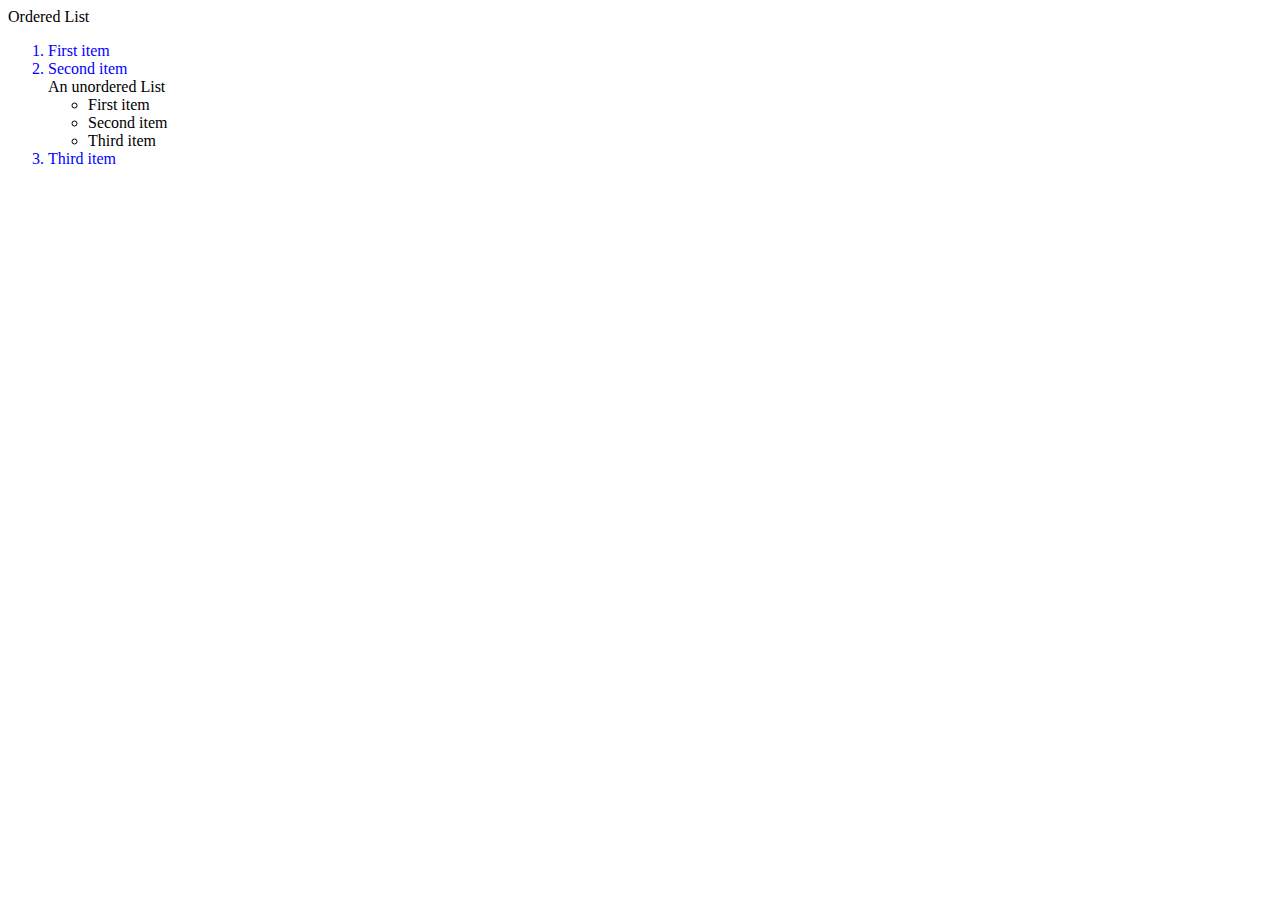
<file: descendent.html>
<!DOCTYPE html>
<html lang="en">
<head>
    <meta charset="UTF-8">
    <meta name="viewport" content="width=device-width, initial-scale=1.0">
    <title>Descendant</title>
    <style>
    ol > li {
            color: blue;
        }
    </style>
</head>
<body>
    Ordered List
    <ol>
        <li>First item</li>
        <li>Second item</li>
        An unordered List
        <ul>
            <li>First item</li>
            <li>Second item</li>
            <li>Third item</li>
        </ul>
        <li>Third item</li>
    </ol>
</body>
</html>
</file>
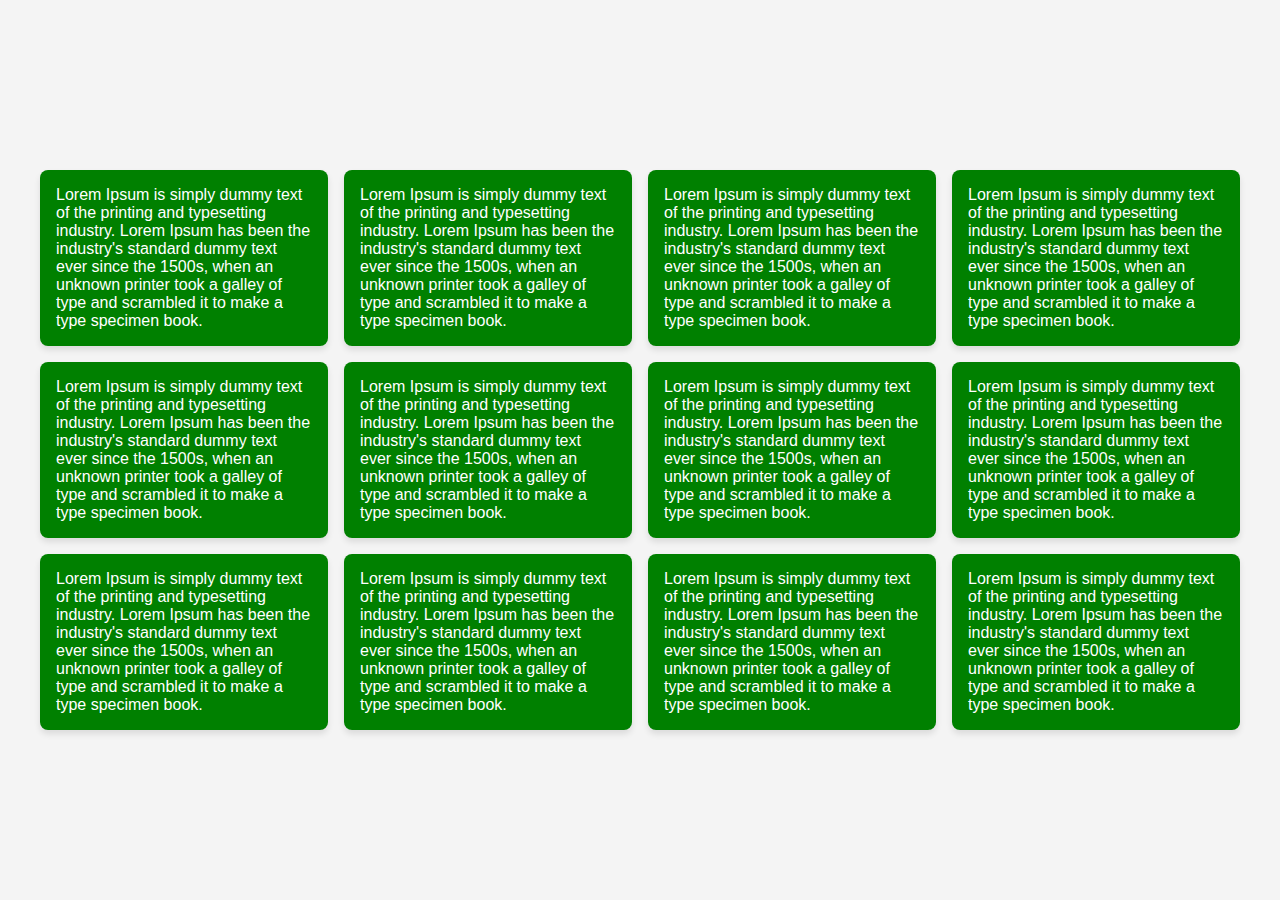
<file: flexbox.html>
<!DOCTYPE html>
<html lang="en">
<head>
    <meta charset="UTF-8">
    <meta name="viewport" content="width=device-width, initial-scale=1.0">
    <title>Flexbox Example</title>
    <style>
        body {
            font-family: Arial, sans-serif;
            margin: 0;
            padding: 0;
            display: flex;
            justify-content: center;
            align-items: center;
            min-height: 100vh;
            background-color: #f4f4f4;
        }

        .container {
            display: flex;
            flex-wrap: wrap;
            gap: 16px;
            justify-content: center;
        }

        .card {
            background-color: green;
            color: white;
            padding: 16px;
            border-radius: 8px;
            box-shadow: 0 4px 6px rgba(0, 0, 0, 0.1);
            flex: 1 1 calc(25% - 32px);
            max-width: calc(25% - 32px);
            box-sizing: border-box;
        }

        @media (max-width: 768px) {
            .card {
                flex: 1 1 calc(50% - 32px);
                max-width: calc(50% - 32px);
            }
        }

        @media (max-width: 480px) {
            .card {
                flex: 1 1 100%; 
                max-width: 100%;
            }
        }
    </style>
</head>
<body>
    <div class="container">
        <div class="card">Lorem Ipsum is simply dummy text of the printing and typesetting industry. Lorem Ipsum has been the industry's standard dummy text ever since the 1500s, when an unknown printer took a galley of type and scrambled it to make a type specimen book.</div>
        <div class="card">Lorem Ipsum is simply dummy text of the printing and typesetting industry. Lorem Ipsum has been the industry's standard dummy text ever since the 1500s, when an unknown printer took a galley of type and scrambled it to make a type specimen book.</div>
        <div class="card">Lorem Ipsum is simply dummy text of the printing and typesetting industry. Lorem Ipsum has been the industry's standard dummy text ever since the 1500s, when an unknown printer took a galley of type and scrambled it to make a type specimen book.</div>
        <div class="card">Lorem Ipsum is simply dummy text of the printing and typesetting industry. Lorem Ipsum has been the industry's standard dummy text ever since the 1500s, when an unknown printer took a galley of type and scrambled it to make a type specimen book.</div>
        <div class="card">Lorem Ipsum is simply dummy text of the printing and typesetting industry. Lorem Ipsum has been the industry's standard dummy text ever since the 1500s, when an unknown printer took a galley of type and scrambled it to make a type specimen book.</div>
        <div class="card">Lorem Ipsum is simply dummy text of the printing and typesetting industry. Lorem Ipsum has been the industry's standard dummy text ever since the 1500s, when an unknown printer took a galley of type and scrambled it to make a type specimen book.</div>
        <div class="card">Lorem Ipsum is simply dummy text of the printing and typesetting industry. Lorem Ipsum has been the industry's standard dummy text ever since the 1500s, when an unknown printer took a galley of type and scrambled it to make a type specimen book.</div>
        <div class="card">Lorem Ipsum is simply dummy text of the printing and typesetting industry. Lorem Ipsum has been the industry's standard dummy text ever since the 1500s, when an unknown printer took a galley of type and scrambled it to make a type specimen book.</div>
        <div class="card">Lorem Ipsum is simply dummy text of the printing and typesetting industry. Lorem Ipsum has been the industry's standard dummy text ever since the 1500s, when an unknown printer took a galley of type and scrambled it to make a type specimen book.</div>
        <div class="card">Lorem Ipsum is simply dummy text of the printing and typesetting industry. Lorem Ipsum has been the industry's standard dummy text ever since the 1500s, when an unknown printer took a galley of type and scrambled it to make a type specimen book.</div>
        <div class="card">Lorem Ipsum is simply dummy text of the printing and typesetting industry. Lorem Ipsum has been the industry's standard dummy text ever since the 1500s, when an unknown printer took a galley of type and scrambled it to make a type specimen book.</div>
        <div class="card">Lorem Ipsum is simply dummy text of the printing and typesetting industry. Lorem Ipsum has been the industry's standard dummy text ever since the 1500s, when an unknown printer took a galley of type and scrambled it to make a type specimen book.</div>
    </div>
</body>
</html>
</file>
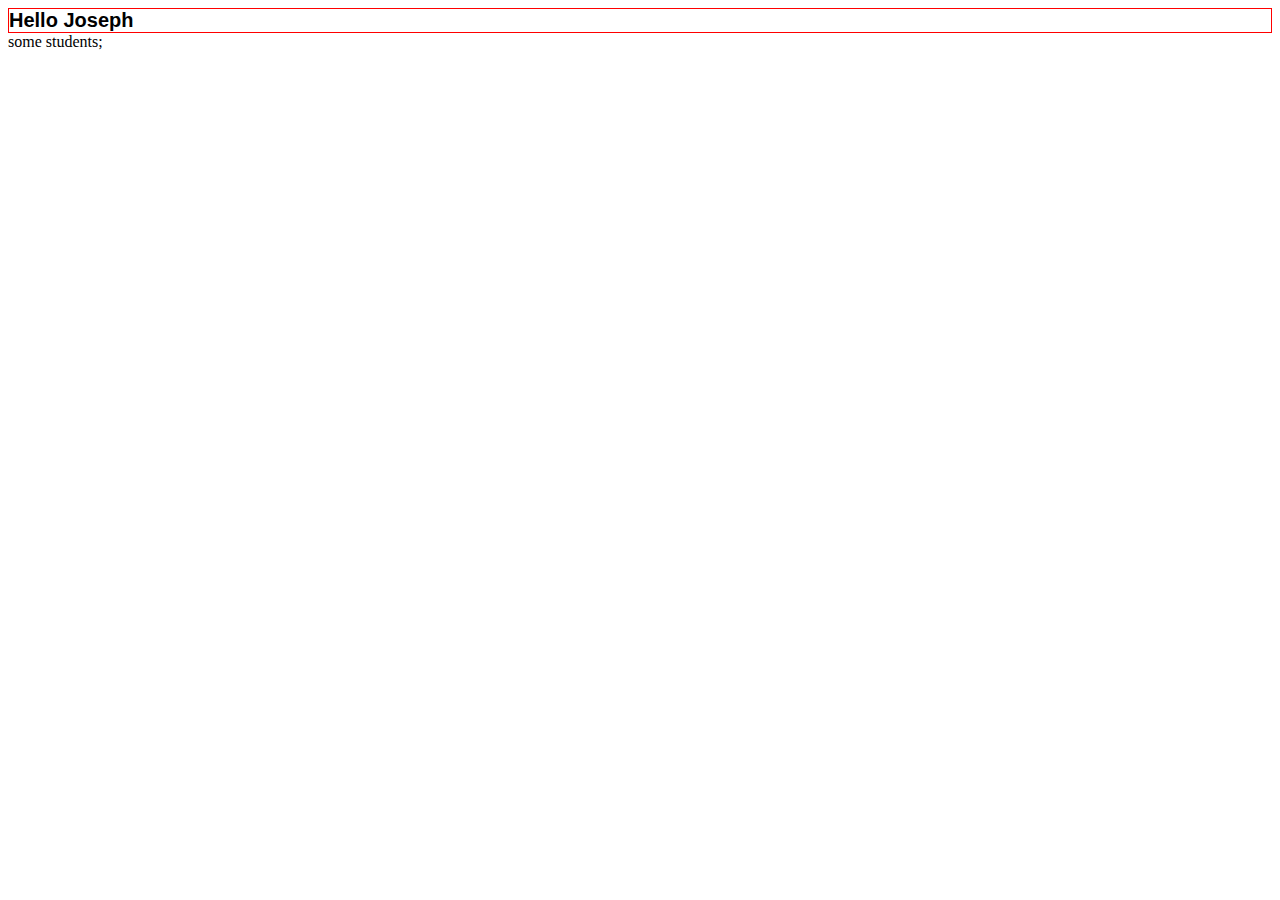
<file: font.html>
<!DOCTYPE html>
<html lang="en">
<head>
    <meta charset="UTF-8">
    <meta name="viewport" content="width=device-width, initial-scale=1.0">
    <title>Font Styling Example</title>
    <style>
        div {
            font-family: 'Franklin Gothic Medium', 'Arial Narrow', Arial, sans-serif;
            font-size: 20px;
            font-weight: bold;
            border: 1px solid red;
        }
    </style>
</head>
<body>
  <div>Hello Joseph</div>
  some students;
</body>
</html>
</file>
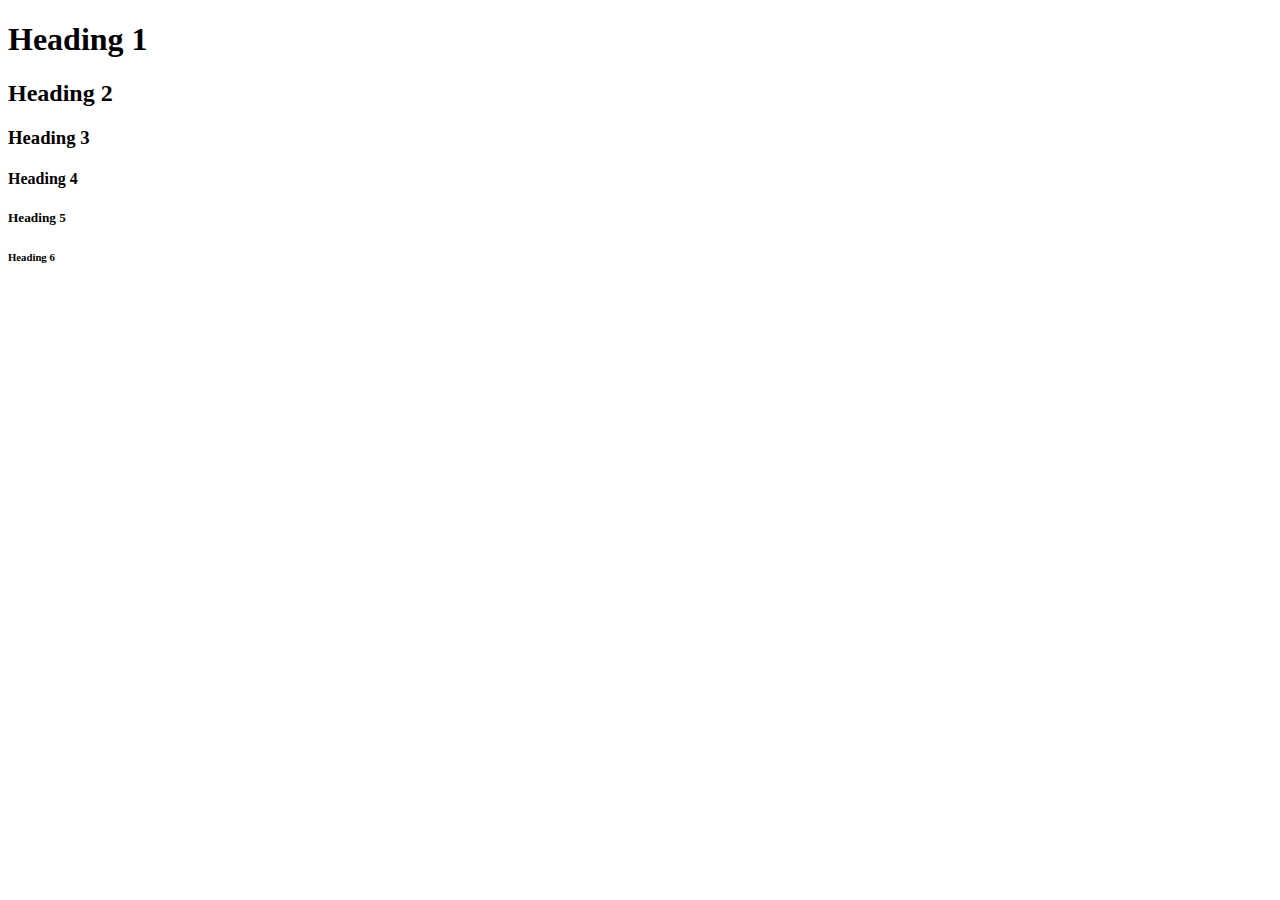
<file: heading.html>
<!DOCTYPE html>
<html lang="en"  >
    <head>
        <title>my head</title>
    </head>   
    <body>
        <h1>Heading 1</h1>
        <h2>Heading 2</h2>
        <h3>Heading 3</h3>
        <h4>Heading 4</h4>
        <h5>Heading 5</h5>
        <h6>Heading 6</h6>
    </body>   
</html>
</file>
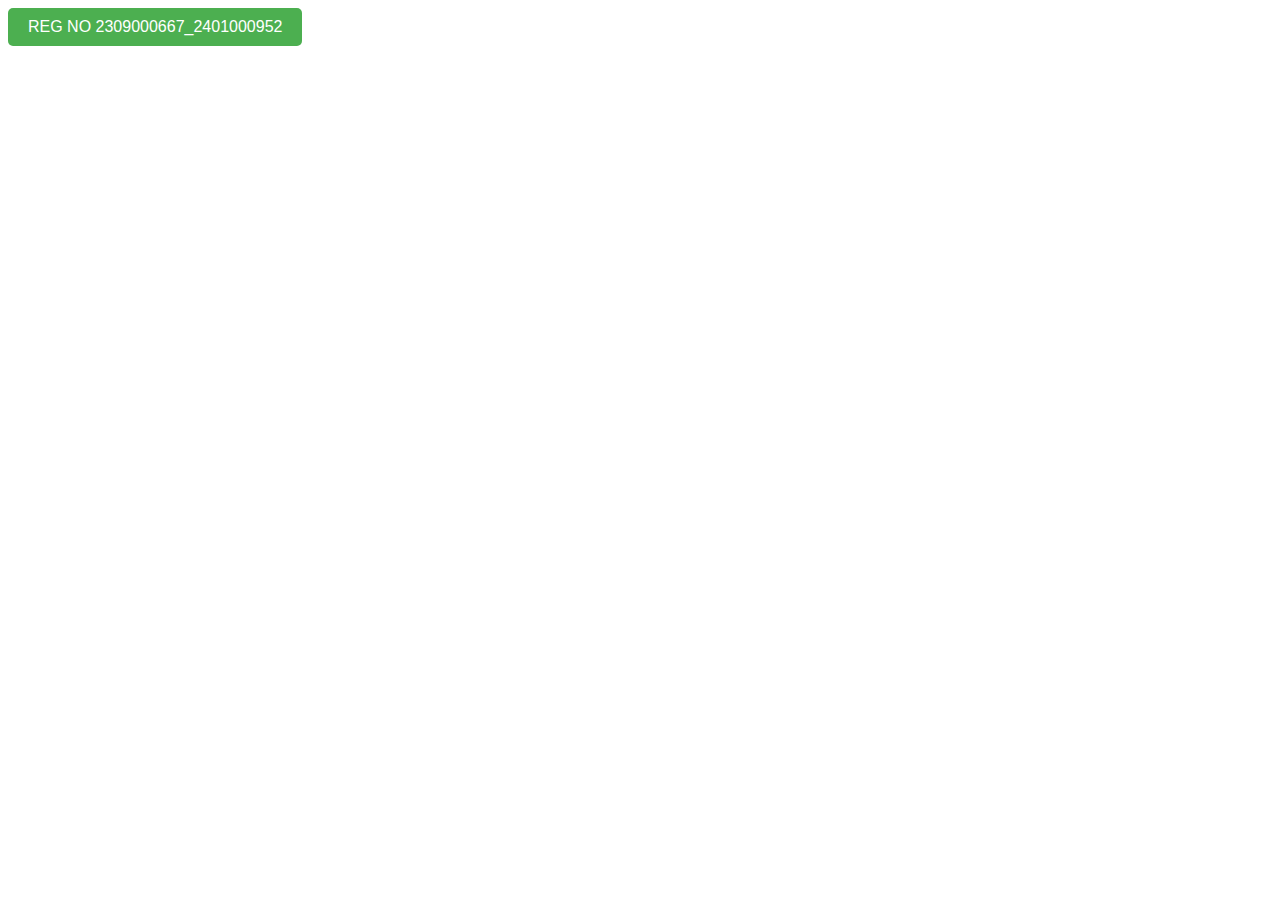
<file: hover.html>
<!DOCTYPE html>
<html lang="en">
<head>
    <meta charset="UTF-8">
    <meta name="viewport" content="width=device-width, initial-scale=1.0">
    <title>Hover</title>
    <style>
        button {
            background-color: #4CAF50;
            color: white;
            border: none;
            padding: 10px 20px;
            font-size: 16px;
            cursor: pointer;
            border-radius: 5px;
        }

        button:hover {
            background-color: red;
        }
    </style>
</head>
<body>
    <button>REG NO 2309000667_2401000952</button>
</body>
</html>
</file>
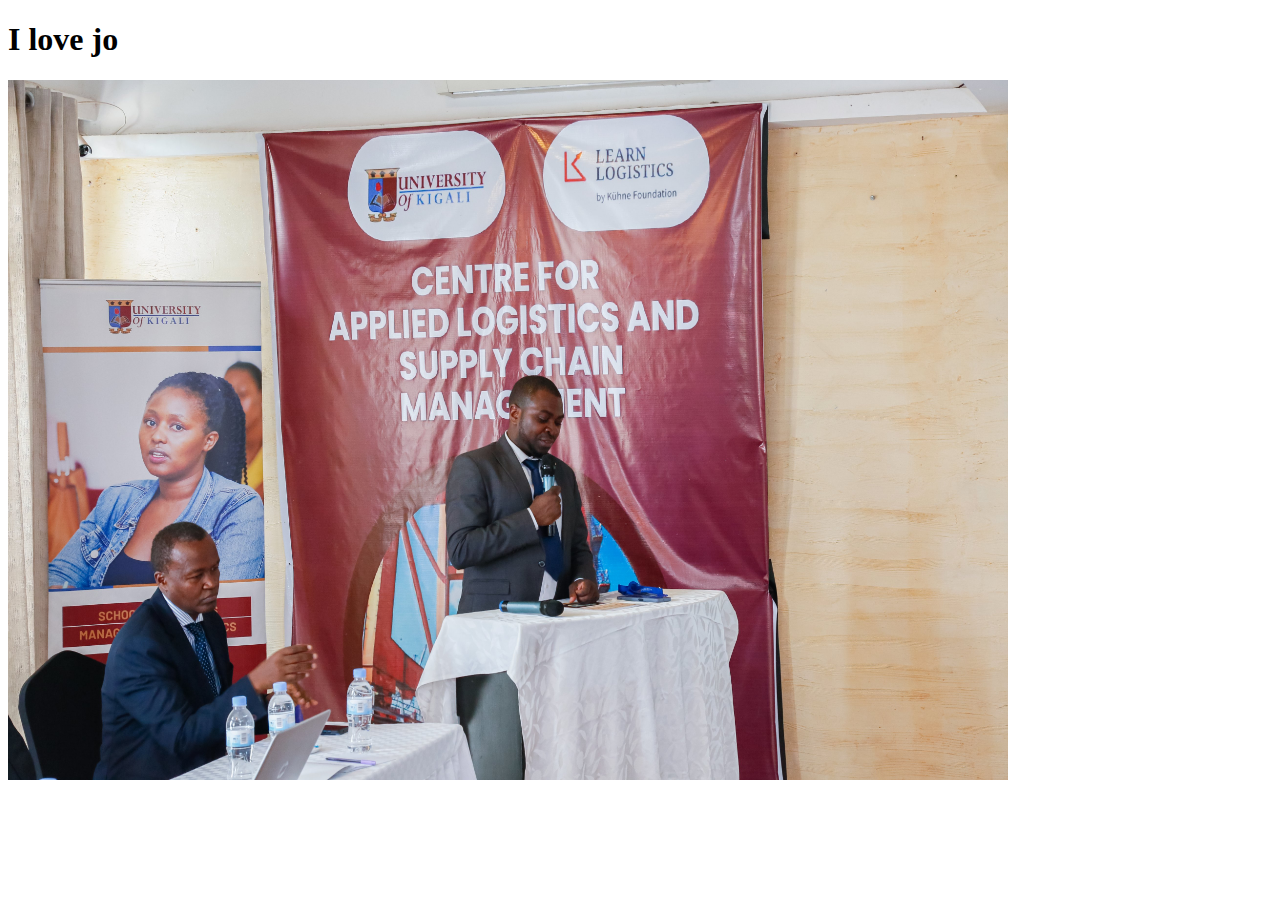
<file: image.html>
<!DOCTYPE html>
<html lang="en">
<head>
    <meta charset="UTF-8">
    <meta name="viewport" content="width=device-width, initial-scale=1.0">
    <title>Image Example</title>
</head>
<body>
    <h1>I love jo</h1>
    <img src="./GnswmNzWoAAZNsu.jpg" height="700px" width="1000px" alt="Example Image">
</body>
</html>
</file>
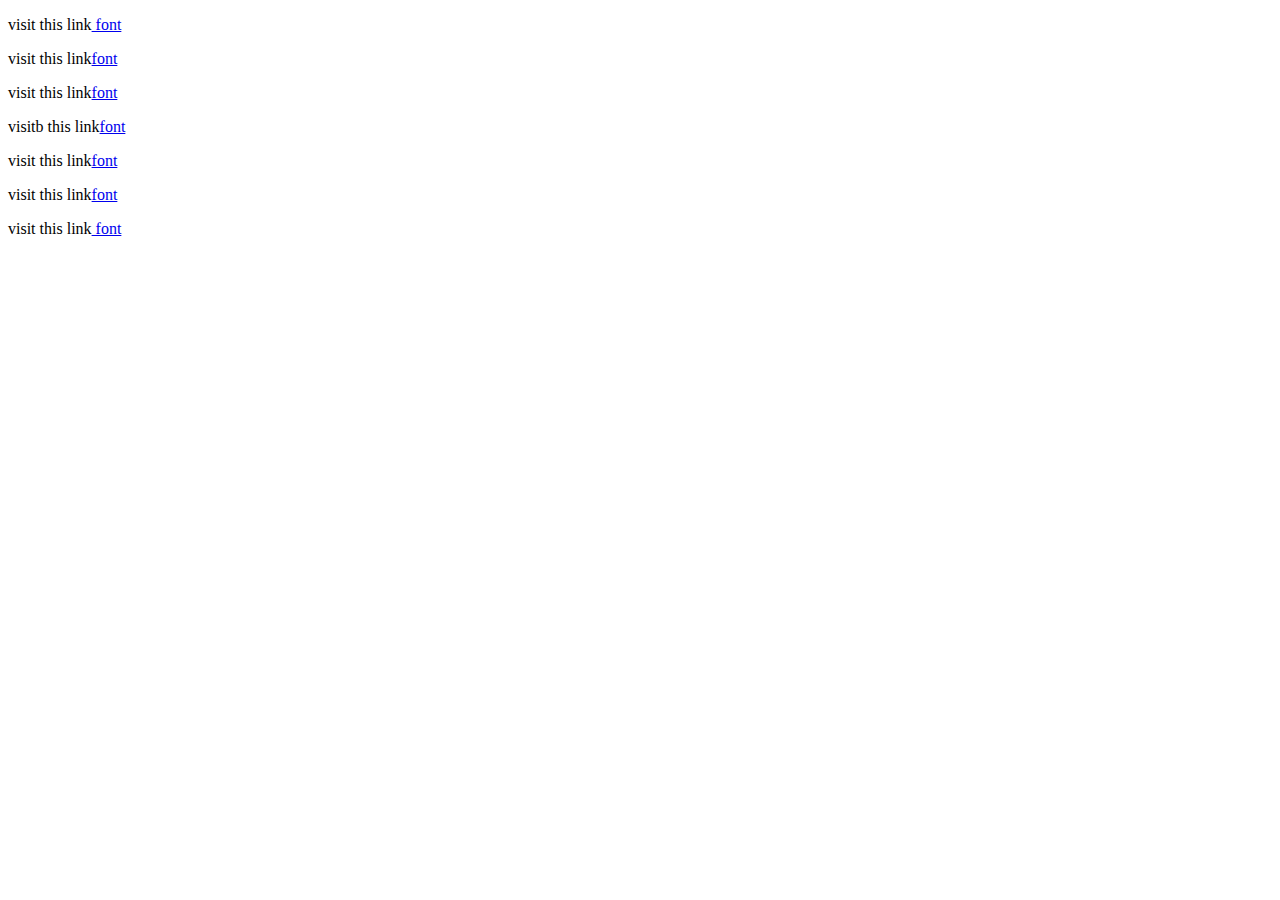
<file: link.html>
<!DOCTYPE html>
<html lang="en">
   <head>
   </head>
   <body>
           <p> visit this link<a href="font.html"> font </a></p>
            <P> visit this link<a href="hover.html">font</a></P>
            <p> visit this link<a href="heading.html">font</a></p>
            <p> visitb this link<a href="image.html">font</a></p>
            <p> visit this link<a href="size.html">font</a></p>
            <p> visit this link<a href="style Again.html">font</a></p>
            <p> visit this link<a href="submit.html"> font</a></p>
    </body>
</html>
</file>
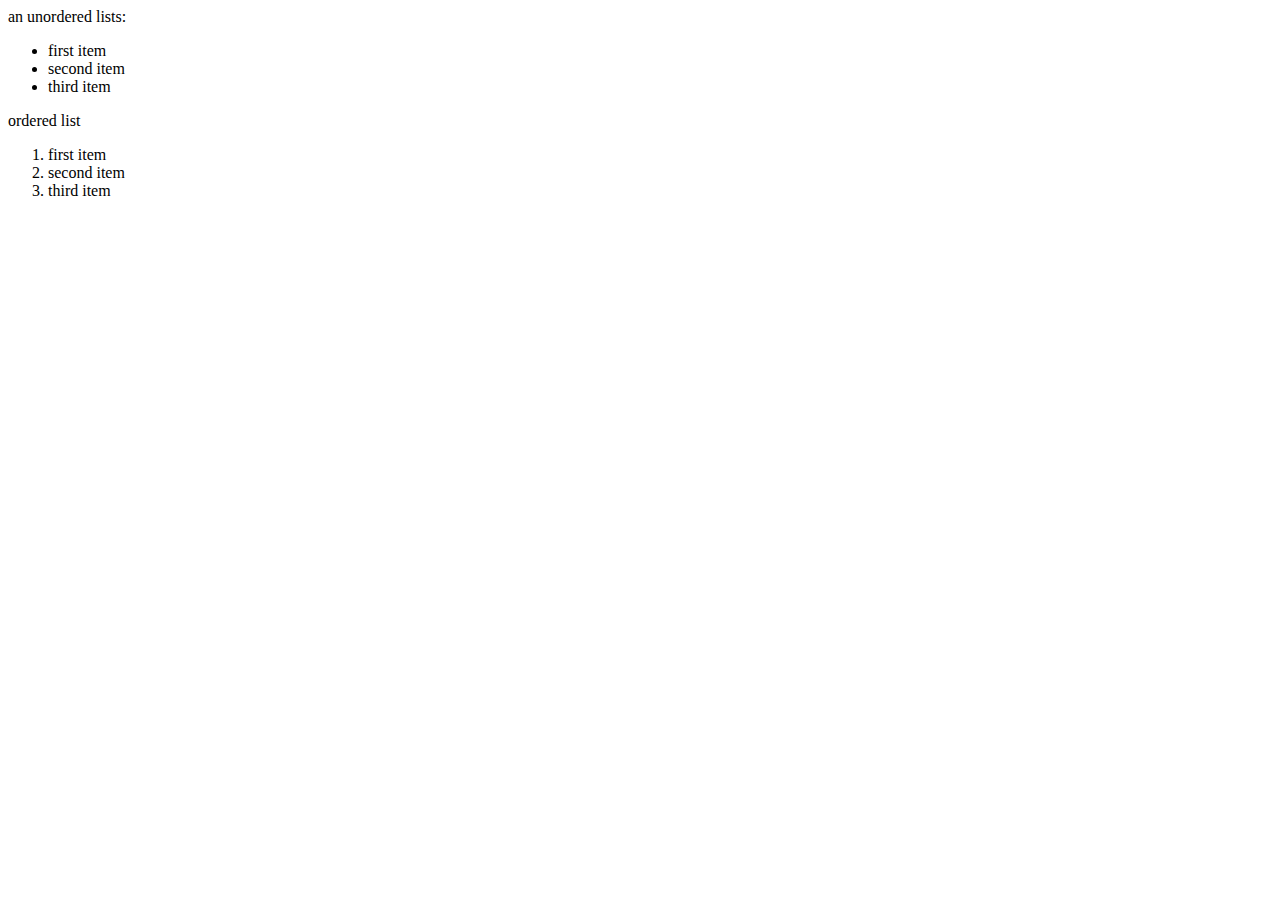
<file: lists.html>
<!DOCTYPE html>
<html lang="en"  >
    <head>
        <title>lists</title>
    </head>   
    <body>  
    an unordered lists:
    <ul>
        <li>first item</li>
        <li>second item</li>
        <li>third item</li>
        </ul>
        ordered list
        <ol>
            <li>first item</li>
            <li>second item</li>
            <li>third item</li>
        </ol>
        </body>
</html>
</file>
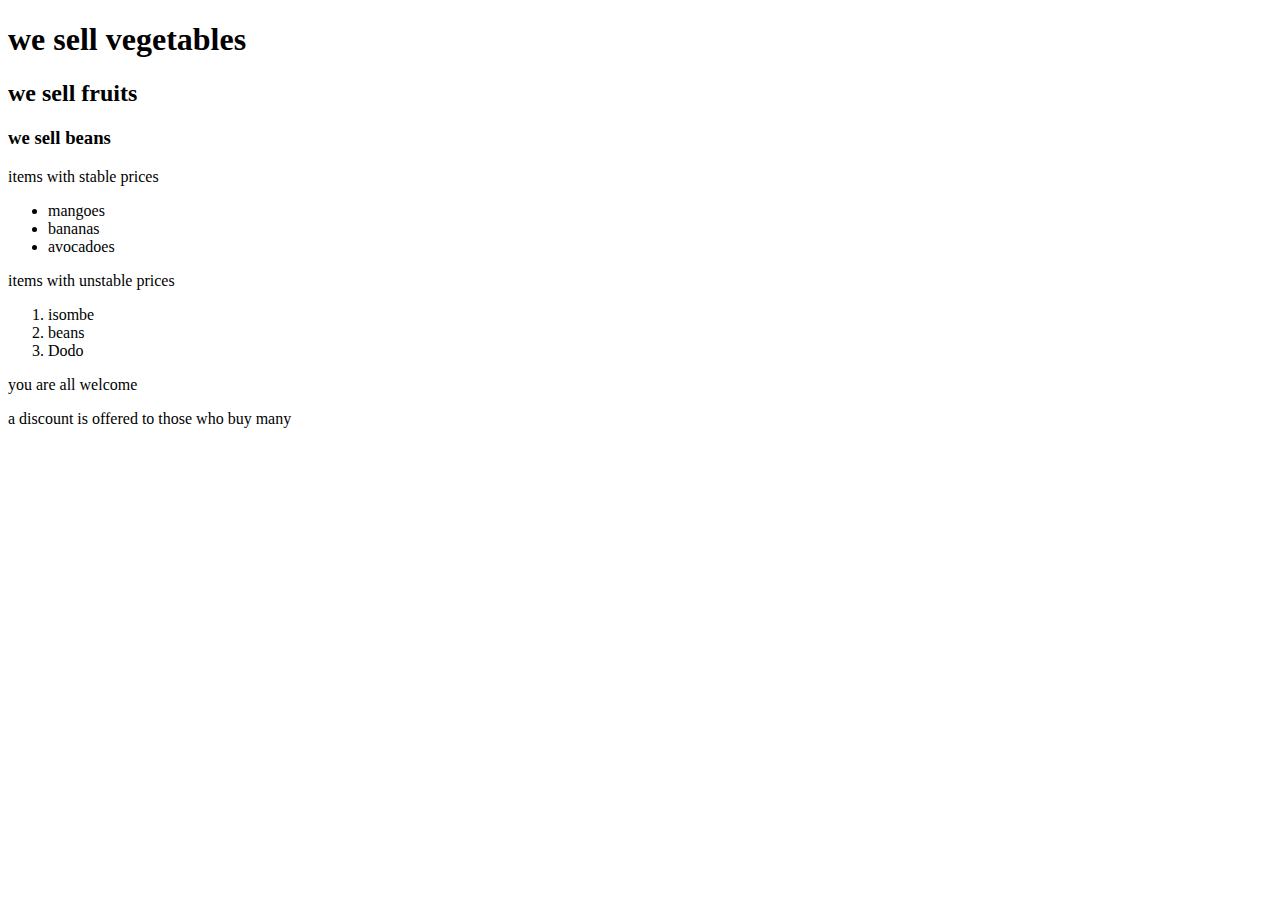
<file: Simple html5.html>
<!DOCTYPE html>
<html lang="en">
    <head>
        <title>WELCOME TO JOSEPH SIMPLE HTML5 PAGE STUDENT OF WEB DESIGN</title>
        <meta charset="UTF-8">
        <style>
            div {
                font-family: 'Franklin Gothic Medium', 'Arial Narrow', Arial, sans-serif;
                font-size: 20px;
                font-weight: bold;
                border: 1px solid red;
            }
        </style>
    </head>
    <body>
        <h1>we sell vegetables</h1>
        <h2> we sell fruits</h2>
        <h3> we sell beans</h3>
        items with stable prices
        <ul>
            <li> mangoes</li>
            <li> bananas</li>
            <li> avocadoes</li>
        </ul>
        items with unstable prices
        <ol>
            <li> isombe</li>
            <li> beans</li>
            <li> Dodo</li>
        </ol>
        <p> you are all welcome</p>
        <p> a discount is offered to those who buy many </p>



    </body>
</html>
</file>
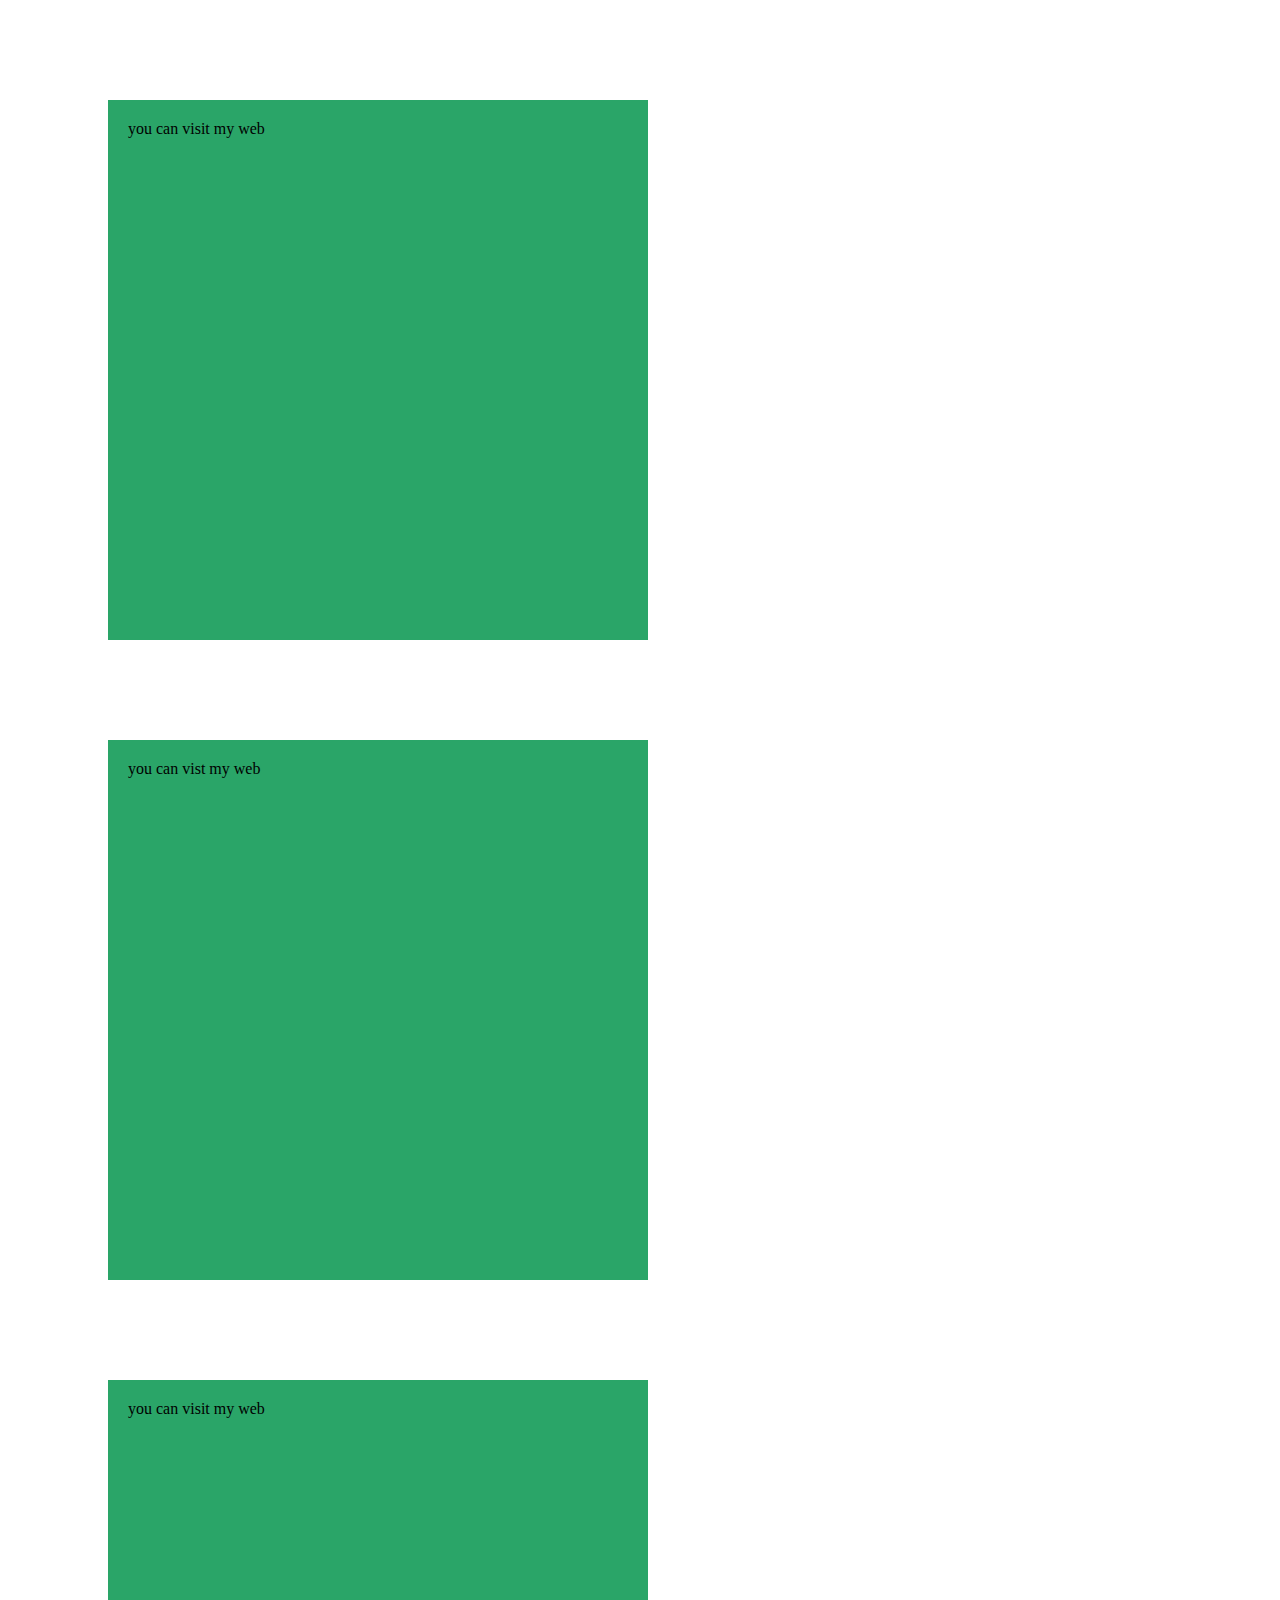
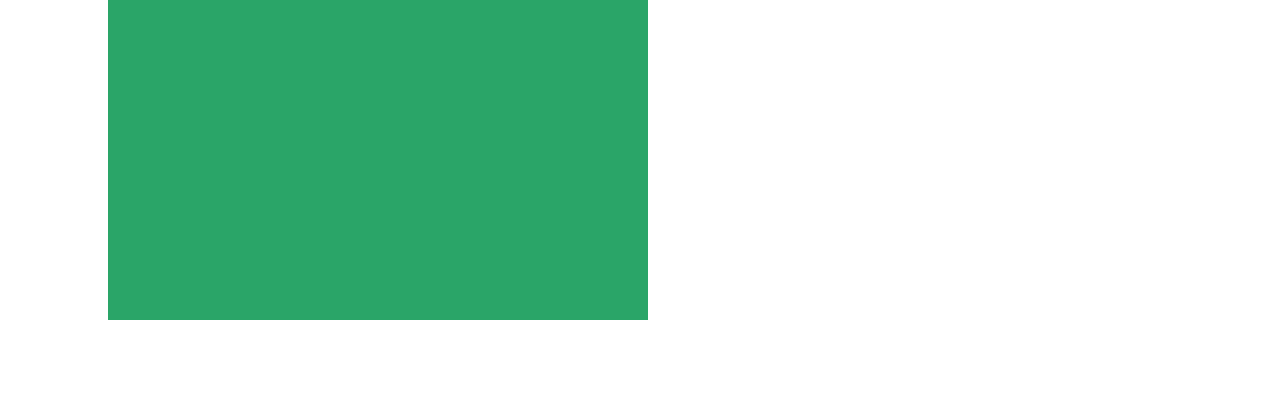
<file: size.html>
<!doctype html>
<html lang="en">
   <head>
    <title>form</title>
    <link rel="stylesheet" href="style.css">
   </head>
          
    <body>
    <div>you can visit my web </div>
    <div> you can vist my web </div>
    <div> you can visit my web</div>
    </body>
</html>
</file>
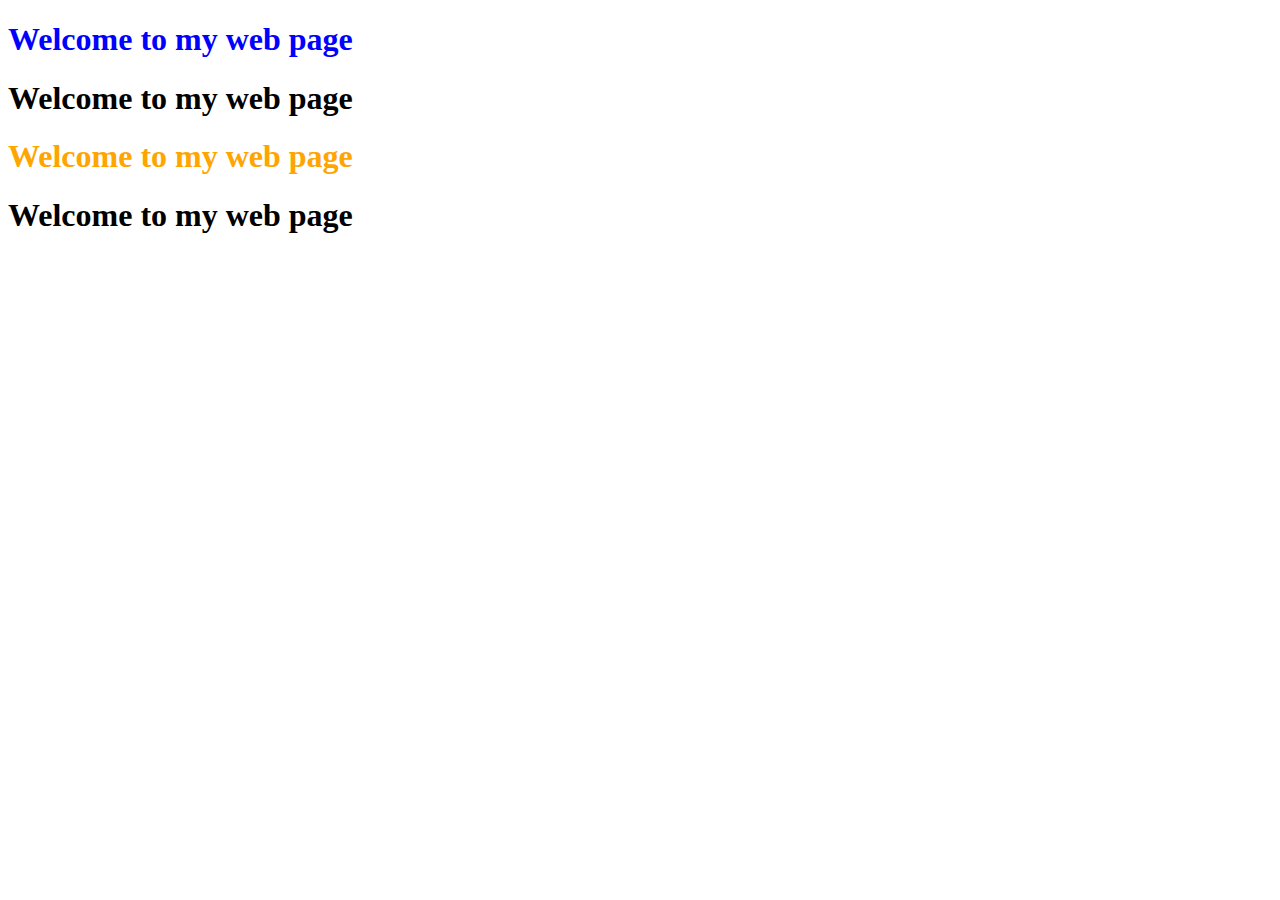
<file: stylepage.html>
<!DOCTYPE html>
<html lang="en">
<head>
    <title>Hello HTML</title>
    <style>
        #joseph {
            color: blue;
        }
        .MUHIRE {
            color: orange;
        }
    </style>
</head>
<body>
    <h1 id="joseph">Welcome to my web page</h1>
    <h1>Welcome to my web page</h1>
    <h1 class="MUHIRE">Welcome to my web page</h1>
    <h1>Welcome to my web page</h1>
</body>
</html>
</file>
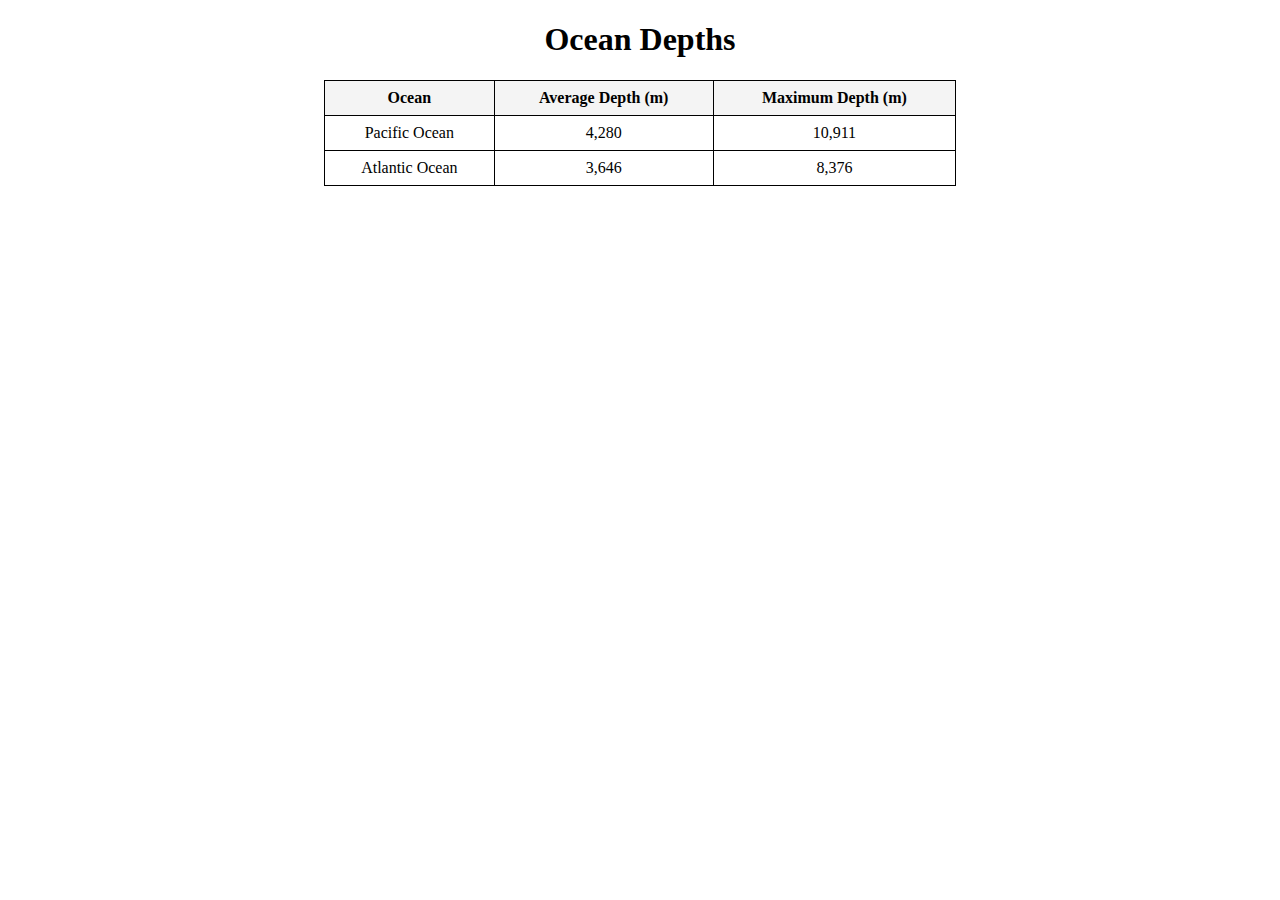
<file: table.html>
<!DOCTYPE html>
<html lang="en">
<head>
    <title>Ocean Depths</title>
    <style>
        table {
            width: 50%;
            border-collapse: collapse;
            margin: 20px auto;
        }
        th, td {
            border: 1px solid #000;
            padding: 8px;
            text-align: center;
        }
        th {
            background-color: #f4f4f4;
        }
    </style>
</head>
<body>
    <h1 style="text-align: center;">Ocean Depths</h1>
    <table>
        <thead>
            <tr>
                <th>Ocean</th>
                <th>Average Depth (m)</th>
                <th>Maximum Depth (m)</th>
            </tr>
        </thead>
        <tbody>
            <tr>
                <td>Pacific Ocean</td>
                <td>4,280</td>
                <td>10,911</td>
            </tr>
            <tr>
                <td>Atlantic Ocean</td>
                <td>3,646</td>
                <td>8,376</td>
            </tr>
        </tbody>
    </table>
</body>
</html>
</file>
<file: style.css>
div{
background-color: rgb(42, 165, 104);
width: 500px;
height: 500px;
padding: 20px;
margin: 100px;

}
</file>
